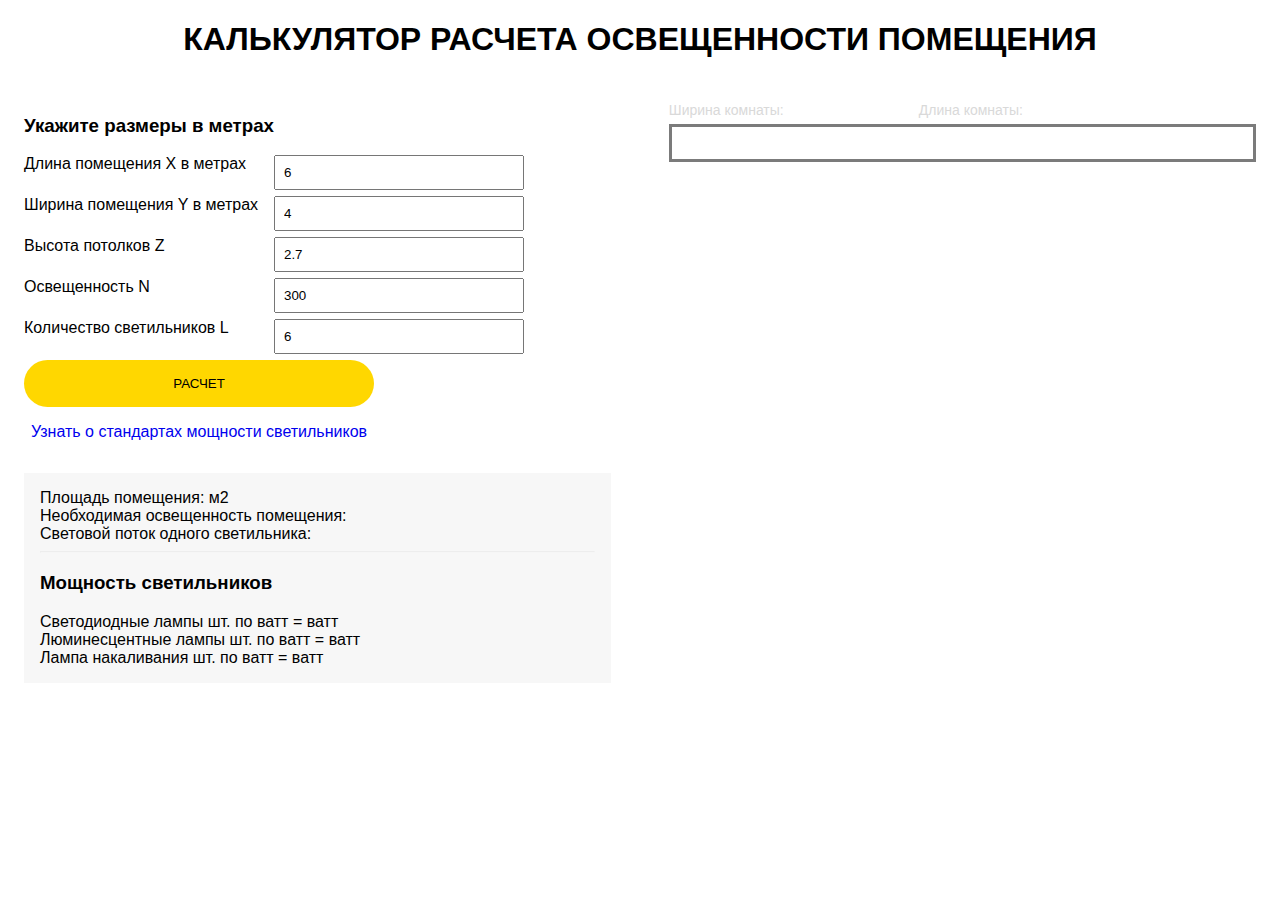
<file: index.html>
<!DOCTYPE html>
<html lang="ru">

<head>
    <meta charset="UTF-8">
    <title>КАЛЬКУЛЯТОР РАСЧЕТА ОСВЕЩЕННОСТИ ПОМЕЩЕНИЯ</title>

    <script src="https://ajax.googleapis.com/ajax/libs/jquery/3.1.1/jquery.min.js"></script>
    <script src="index.js"></script>
    <link rel="stylesheet" href="index.css">

</head>

<body>



    <h1>Калькулятор расчета освещенности помещения</h1>


    <div class="grid_2">

        <div>
            <h3>Укажите размеры в метрах</h3>

            <span class="line">
                <span>Длина помещения X в метрах</span>
                <input type="text" placeholder="x" id="x" value="6">
            </span>

            <span class="line">
                <span>Ширина помещения Y в метрах</span>
                <input type="text" placeholder="y" id="y" value="4">
            </span>


            <span class="line">
                <span>Высота потолков Z </span>
                <input type="text" placeholder="z" id="h" value="2.7">
            </span>



            <span class="line">
                <span>Освещенность N </span>
                <input type="text" placeholder="n" id="n" value="300">
            </span>


            <span class="line">
                <span>Количество светильников L </span>
                <input type="text" placeholder="l" id="l" value="6">
            </span>

            <span class="line ">
                <button class="btn" onclick="btn()">РАСЧЕТ</button> <br><br>
                <a href="standarts.html" class="a">Узнать о стандартах мощности светильников</a>
            </span>


            <div class="result">
                <span class="block">Площадь помещения: <span id="res-s"></span>м2</span>
                <span class="block">Необходимая освещенность помещения: <span id="res-o"></span></span>
                <span class="block">Световой поток одного светильника: <span id="reslampa"></span></span>
                <hr>
                <h3>Мощность светильников</h3>
                <span class="block">
                    Светодиодные лампы <span id="lampas"></span>
                    шт. по <span id="kolvovat"></span>
                    ватт = <span id="vats"></span> ватт
                </span>


                <span class="block">
                    Люминесцентные лампы <span id="lampas2"></span>
                    шт. по <span id="kolvovat2"></span>
                    ватт = <span id="vats2"></span> ватт
                </span>


                <span class="block">
                    Лампа накаливания <span id="lampas3"></span>
                    шт. по <span id="kolvovat3"></span>
                    ватт = <span id="vats3"></span> ватт
                </span>

            </div>



        </div>


        <div>

            <span class="line lightgray">
                <span>Ширина комнаты: <span id="desc-w"></span></span>
                <span>Длина комнаты: <span id="desc-h"></span></span>
            </span>

            <div id="room" class="room"></div>

        </div>



    </div>


</body>

</html>
</file>
<file: index.css>
* {
    font-family: sans-serif;
    outline: none;
    transition: .3s;
    text-decoration: none;
}

h1 {
    font-size: 2rem;
    font-weight: 700;
    text-align: center;
    text-transform: uppercase;
}


.grid_2 {
    display: grid;
    grid-template-columns: 1fr 1fr;
    grid-gap: 2vw;
}

.grid_2 div {
    padding: 1rem;
}


.room {
    border: 3px #7b7b7b solid;
}


.line {
    display: grid;
    grid-template-columns: 1fr 1fr;
    justify-content: space-around;
    width: 500px;
    margin: 6px 0px;
}


input {
    padding: .5rem;
}


.btn {
    padding: 1rem 1.5rem;
    background-color: gold;
    border: none;
    cursor: pointer;

    border-radius: 50vw;
}

.btn:hover {

    background-color: #f2cc00;
}

.result {
    margin-top: 2rem;
    padding: 1rem;
    background-color: #f7f7f7;
}
.result:hover{
    transform: translateY(-5px);
    box-shadow: 5px 5px 1rem #eaeaea;
}
.block {
    display: block;
}
.btnadna{
    display: flex;
    text-align: center;
    justify-content: center;
}
.a{
 text-align: center;
    width: 350px;
    margin-top: 1rem;
}
.lightgray{
    color: #d9d9d9;
    font-family: cursive;
    font-size: 14px;
}

hr {
    opacity: .1;
    hanging-punctuation: 2px;
}
</file>
